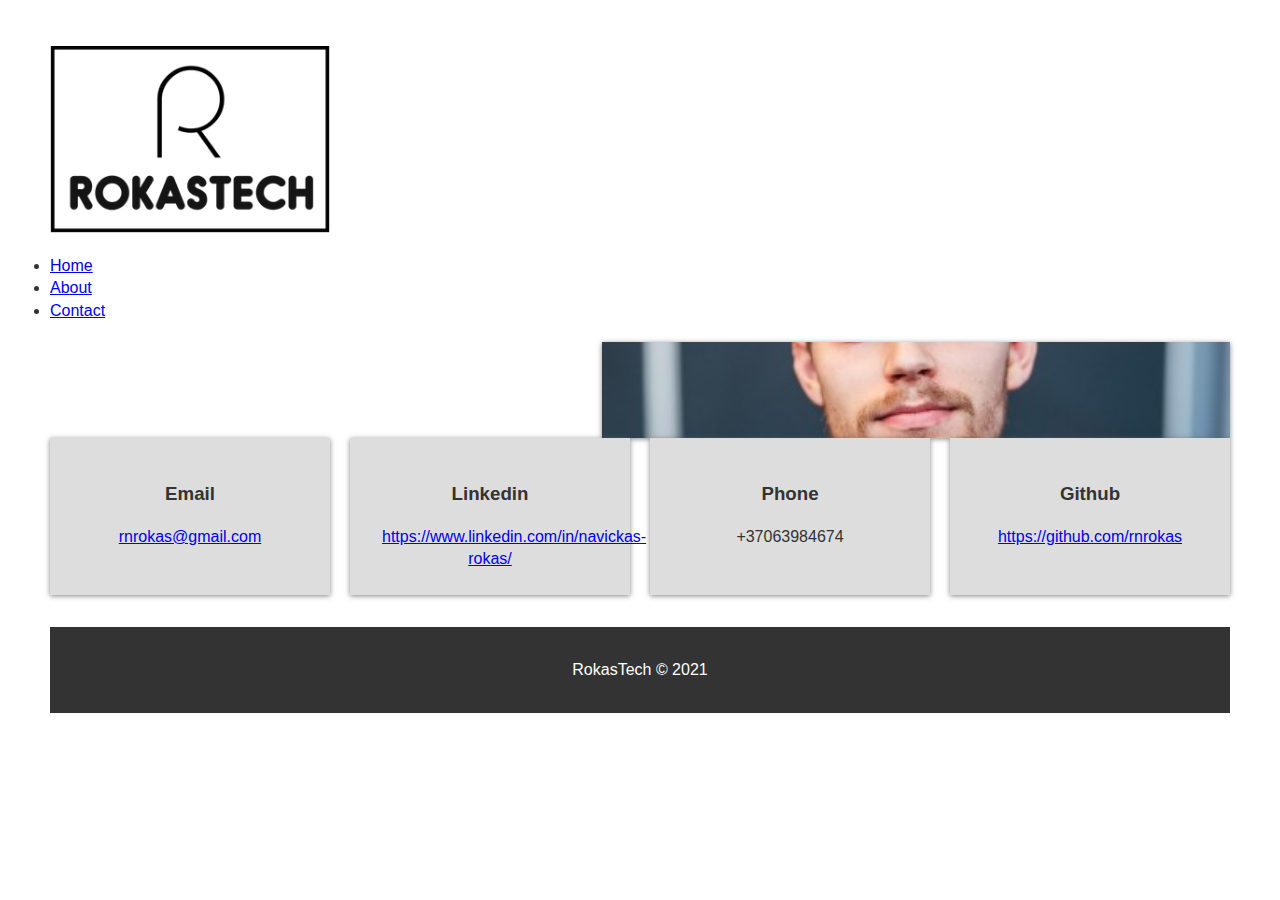
<file: contact.html>
<!DOCTYPE html>
<html lang="en">
  <head>
    <meta charset="UTF-8" />
    <meta http-equiv="X-UA-Compatible" content="IE=edge" />
    <meta name="viewport" content="width=device-width, initial-scale=1.0" />
    <link rel="stylesheet" href="styles.contact.css" />
    <title>RokasTech</title>
  </head>
  <body>
    <div class="wrapper">
      <!-- Navigation -->
      <nav class="main-nav">
        <ul>
          <li><div>
            <img src="/images/RokasTechLogo.png" alt=""></div>
          </div></li>
          <li>
            <a href="index.html">Home</a>
          </li>
          <li>
            <a href="about.html">About</a>
          </li>
          <li>
            <a href="#">Contact</a>
          </li>
        </ul>
      </nav>

      <!-- Top Container -->
      <section class="top-container">
        <div class="personal-photo"></div>
      </section>

      <!-- Boxes Section -->
      <section class="boxes">
        <div class="box">
          <h3>Email</h3>
          <a href="mailto:rnrokas@gmail.com">rnrokas@gmail.com</a>
        </div>
        <div class="box">
          <h3>Linkedin</h3>
          <a href="https://www.linkedin.com/in/navickas-rokas/">https://www.linkedin.com/in/navickas-rokas/</a>
        </div>
        <div class="box">
          <h3>Phone</h3>
          <p>+37063984674</p>
        </div>
        <div class="box">
          <h3>Github</h3>
          <a href="https://github.com/rnrokas">https://github.com/rnrokas</a>
        </div>
      </section>

      <!-- Footer -->
      <footer>
        <p>RokasTech &copy; 2021</p>
      </footer>
    </div>
    <!-- Wrapper Ends -->
  </body>
</html>
</file>
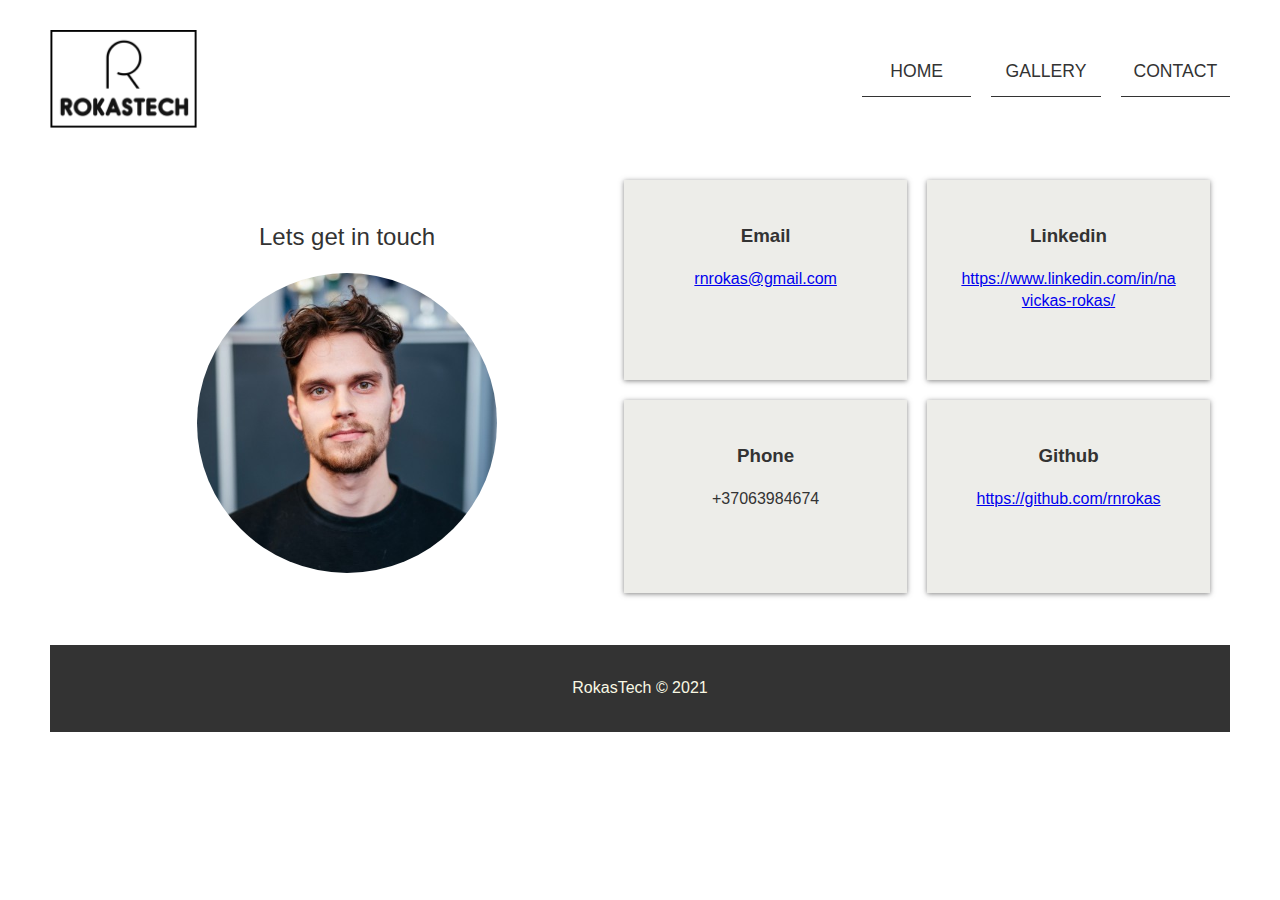
<file: Contact/contact.html>
<!DOCTYPE html>
<html lang="en">

<head>
  <meta charset="UTF-8" />
  <meta http-equiv="X-UA-Compatible" content="IE=edge" />
  <meta name="viewport" content="width=device-width, initial-scale=1.0" />
  <link rel="stylesheet" href="styles.contact.css" />
  <title>RokasTech</title>
</head>

<body>
  <div class="wrapper">
    <!-- Navigation -->
    <div>
      <img class="img-logo" src="/images/RokasTechLogo.png" alt="">
    </div>
    
    <nav class="main-nav">
      <ul>
        <li>
          <a href="/Index/index.html">Home</a>
        </li>
        <li>
          <a href="/Gallery/gallery.html">Gallery</a>
        </li>
        <li>
          <a href="#">Contact</a>
        </li>
      </ul>
    </nav>
  </div>

  <div class="content">
    <!-- Top Container -->
    <section class="top-container">
      <h2>Lets get in touch</h2>
      <img class="my-profile" src="/images/asasas.jpeg" alt=""> 
    </section>
    
    <!-- Boxes Section -->
    <section class="boxes">
      <div class="box">
        <h3>Email</h3>
        <a href="mailto:rnrokas@gmail.com">rnrokas@gmail.com</a>
      </div>
      <div class="box">
        <h3>Linkedin</h3>
        <a href="https://www.linkedin.com/in/navickas-rokas/">https://www.linkedin.com/in/navickas-rokas/</a>
      </div>
      <div class="box">
        <h3>Phone</h3>
        <p>+37063984674</p>
      </div>
      <div class="box">
        <h3>Github</h3>
        <a href="https://github.com/rnrokas">https://github.com/rnrokas</a>
      </div>
    </section>
  </div>
  

  <!-- Footer -->
  <footer>
    <p>RokasTech &copy; 2021</p>
  </footer>
  <!-- Wrapper Ends -->
</body>

</html>
</file>
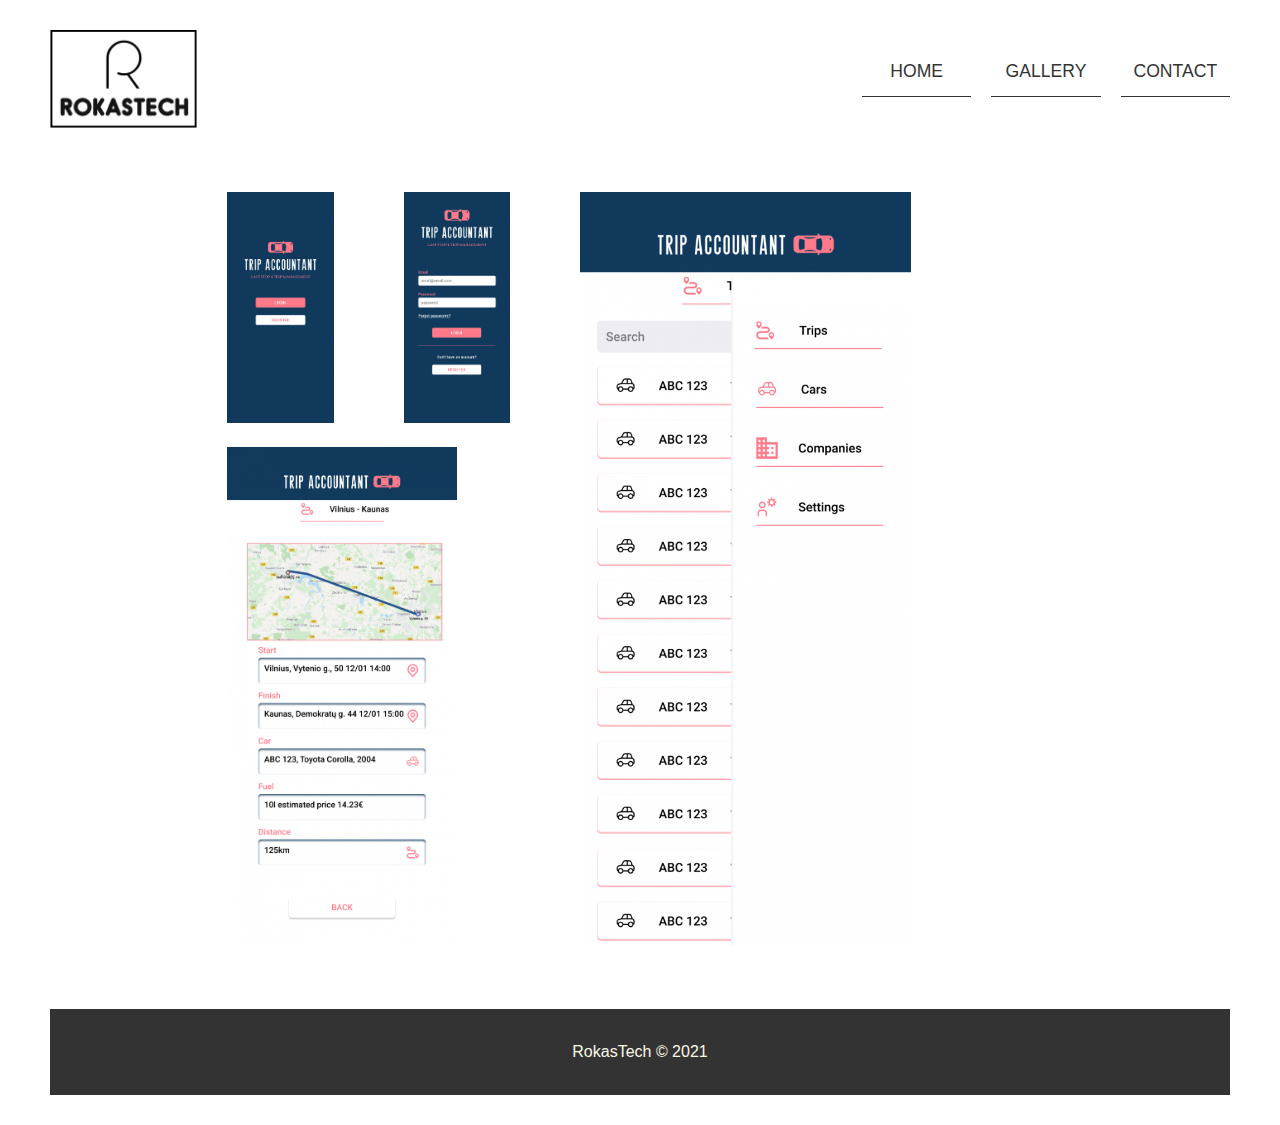
<file: Gallery/gallery.html>
<!DOCTYPE html>
<html lang="en">
  <head>
    <meta charset="UTF-8" />
    <meta http-equiv="X-UA-Compatible" content="IE=edge" />
    <meta name="viewport" content="width=device-width, initial-scale=1.0" />
    <link rel="stylesheet" href="styles.gallery.css" />
    <title>RokasTech</title>
  </head>

  <body>
    <div class="wrapper">
      <div>
        <img class="img-logo" src="/images/RokasTechLogo.png" alt="" />
      </div>
      <!-- Navigation -->
      <nav class="main-nav">
        <ul>
          <li>
            <a href="/Index/index.html">Home</a>
          </li>
          <li>
            <a href="#">Gallery</a>
          </li>
          <li>
            <a href="/Contact/contact.html">Contact</a>
          </li>
        </ul>
      </nav>
    </div>

    <div class="content">
      <div class="gallery">
        <div class="gallery__item gallery__item--1">
          <img src="/images/image1.png" alt="Gallery image 1" class="gallery__img" />
        </div>
        <div class="gallery__item gallery__item--2">
          <img src="/images/image2.png" alt="Gallery image 2" class="gallery__img" />
        </div>
        <div class="gallery__item gallery__item--3">
          <img src="/images/image3.png" alt="Gallery image 3" class="gallery__img" />
        </div>
        <div class="gallery__item gallery__item--4">
          <img src="/images/image4.png" alt="Gallery image 4" class="gallery__img" />
        </div>
      </div>
    </div>
    <!-- Footer -->
    <footer>
      <p>RokasTech &copy; 2021</p>
    </footer>
    <!-- Wrapper Ends -->
  </body>
</html>
</file>
<file: styles.contact.css>
/* CSS Variables */
:root {
  --primary: #ddd;
  --dark: #333;
  --light: #fff;
  --shadow: 0 1px 5px rgba(104, 104, 104, 0.8);
}

html {
  box-sizing: border-box;
  font-family: Arial, Helvetica, sans-serif;
  color: var(--dark);
}

body {
  background: #fff;
  margin: 30px 50px;
  line-height: 1.4;
}

.btn {
  background: var(--dark);
  color: var(--light);
  padding: 0.6rem 1.3rem;
  text-decoration: none;
  border: 0;
}

img {
  max-width: 100%;
}

.wrapper {
  display: grid;
  grid-gap: 20px;
}

/* Navigation */
.main-nav ul {
  display: grid;
  grid-gap: 20px;
  padding: 0;
  list-style: none;
  grid-template-columns: repeat(4, 1fr);
}

.main-nav a {
  background: none;
  display: flex;
  flex-direction: row;
  align-content: flex-end;
  text-decoration: none;
  padding: 0.8rem;
  text-align: center;
  color: var(--dark);
  text-transform: uppercase;
  font-size: 1.1rem;
}

.main-nav a:hover {
  background: var(--dark);
  color: var(--light);
}

.img-logo {
  max-width: 100%;
  max-height: 100%;
  display: block;
}

/* Top Container */
.top-container {
  display: grid;
  grid-gap: 20px;
  grid-template-areas:
    'personal-photo'
    'email linkedin phone';
}

/* Showcase */
.personal-photo {
  grid-area: personal-photo;

  background: url('/images/asasas.jpeg');
  background-size: cover;
  background-position: center;
  padding: 3rem;
  display: flex;
  flex-direction: column;
  align-items: start;
  justify-content: center;
  box-shadow: var(--shadow);
}

/* Boxes */
.boxes {
  display: grid;
  grid-gap: 20px;
  grid-template-columns: repeat(auto-fit, minmax(200px, 1fr));
}

.box {
  background: var(--primary);
  text-align: center;
  padding: 1.5rem 2rem;
  box-shadow: var(--shadow);
}

/* Info */
.info {
  background: var(--primary);
  box-shadow: var(--shadow);
  display: grid;
  grid-gap: 30px;
  grid-template-columns: repeat(2, 1fr);
  padding: 3rem;
}

/* Portfolio */
.portfolio {
  display: grid;
  grid-gap: 20px;
  grid-template-columns: repeat(auto-fit, minmax(200px, 1fr));
}

.portfolio img {
  width: 100%;
  box-shadow: var(--shadow);
}

/* Footer */
footer {
  margin-top: 2rem;
  background: var(--dark);
  color: var(--light);
  text-align: center;
  padding: 1rem;
}

/* Media Queries */
@media (max-width: 700px) {
  .top-container {
    grid-template-areas:
      'showcase showcase'
      'top-box-a top-box-b';
  }

  .showcase h1 {
    font-size: 2.5rem;
  }

  .main-nav ul {
    grid-template-columns: 1fr;
  }

  .info {
    grid-template-columns: 1fr;
  }

  .info .btn {
    display: block;
    text-align: center;
    margin: auto;
  }
}

@media (max-width: 500px) {
  .top-container {
    grid-template-areas:
      'showcase'
      'top-box-a'
      'top-box-b';
  }
}
</file>
<file: Contact/styles.contact.css>
/* CSS Variables */
:root {
  --primary: #edede9;
  --dark: #333;
  --light: #f9f8e4;
  --shadow: 0 1px 5px rgba(104, 104, 104, 0.8);
}

html {
  box-sizing: border-box;
  color: var(--dark);
}

body {
  background: #fff;
  margin: 30px 50px;
  line-height: 1.4;
  font-family: 'Montserrat', sans-serif;
  font-weight: 100; 
  
}

.btn {
  background: var(--dark);
  color: var(--light);
  padding: 0.6rem 1.3rem;
  text-decoration: none;
  border: 0;
}

img {
  max-width: 70%;
  height: auto;
}

.wrapper {
  display: grid;
  grid-auto-flow: column;
  justify-content: space-between;
  height: 100px;
  margin-bottom: 30px;
}

/* Navigation */
.main-nav ul {
  display: grid;
  grid-gap: 20px;
  padding: 0;
  list-style: none;
  grid-template-columns: repeat(3, 1fr);
  height: 100px;
}

.main-nav a {
  background: none;
  display: flex;
  flex-direction: column;
  text-decoration: none;
  padding: 0.8rem;
  text-align: center;
  color: var(--dark);
  text-transform: uppercase;
  font-size: 1.1rem;
  align-items: center;
  border-bottom: 1px solid var(--dark);
}

.main-nav a:hover {
  background: var(--dark);
  color: var(--light);
}

.img-logo {
  max-height: 100%;
  display: block;
  animation: change-background 2s linear infinite alternate;
}

.content {
  display: grid;
  grid-auto-flow: column;
  padding: 20px;
}
.top-container {
  display: grid;
  justify-items: center;
  padding: 20px;
}

.my-profile {
  height: 300px;
  border-radius: 50%;
}

/* Boxes */
.boxes {
  display: grid;
  grid-gap: 20px;
  grid-template-columns: repeat(auto-fit, minmax(250px, 1fr));
}

.box {
  background: var(--primary);
  text-align: center;
  padding: 1.5rem 2rem;
  box-shadow: var(--shadow);
  word-wrap:break-word;
}

h2 {
  font-weight: 100;
}

/* Info */
.info {
  background: var(--primary);
  box-shadow: var(--shadow);
  display: grid;
  grid-gap: 30px;
  grid-template-columns: repeat(2, 1fr);
  padding: 3rem;
}

/* Portfolio */
.portfolio {
  display: grid;
  grid-gap: 20px;
  grid-template-columns: repeat(auto-fit, minmax(200px, 1fr));
}

.portfolio img {
  width: 100%;
  box-shadow: var(--shadow);
}

/* Footer */
footer {
  margin-top: 2rem;
  background: var(--dark);
  color: var(--light);
  text-align: center;
  padding: 1rem;
}

/* Media Queries */
@media (max-width: 700px) {
  .top-container {
    grid-template-areas:
      'showcase showcase'
      'top-box-a top-box-b';
  }

  .showcase h1 {
    font-size: 2.5rem;
  }

  .main-nav ul {
    grid-template-columns: 1fr;
  }

  .info {
    grid-template-columns: 1fr;
  }

  .info .btn {
    display: block;
    text-align: center;
    margin: auto;
  }
}

@media (max-width: 500px) {
  .top-container {
    grid-template-areas:
      'showcase'
      'top-box-a'
      'top-box-b';
  }
}

@keyframes change-background {
  0% {
    background: #006d77;
  }
  25% {
    background: #83c5be;
  }
  50% {
    background: #edf6f9;
  }
  75% {
    background: #ffddd2;
  }
  100% {
    background: #e29578;
  }
}
</file>
<file: Gallery/styles.gallery.css>
/* CSS Variables */
:root {
  --primary: #edede9;
  --dark: #333;
  --light: #f9f8e4;
  --shadow: 0 1px 5px rgba(104, 104, 104, 0.8);
}

html {
  box-sizing: border-box;
  color: var(--dark);
}

body {
  background: #fff;
  margin: 30px 50px;
  line-height: 1.4;
  font-family: 'Montserrat', sans-serif;
  font-weight: 100;
}

.btn {
  background: var(--dark);
  color: var(--light);
  padding: 0.6rem 1.3rem;
  text-decoration: none;
  border: 0;
}

img {
  max-width: 70%;
  height: auto;
}

.wrapper {
  display: grid;
  grid-auto-flow: column;
  justify-content: space-between;
  height: 100px;
  margin-bottom: 30px;
}

.img-logo {
  max-height: 100%;
  display: block;
  animation: change-background 2s linear infinite alternate;
}

.content {
  display: grid;
  grid-auto-flow: row;
  grid-row-gap: 20px;
}

/* Navigation */
.main-nav ul {
  display: grid;
  grid-gap: 20px;
  padding: 0;
  list-style: none;
  grid-template-columns: repeat(3, 1fr);
}

.main-nav a {
  background: none;
  display: flex;
  flex-direction: column;
  text-decoration: none;
  padding: 0.8rem;
  text-align: center;
  color: var(--dark);
  text-transform: uppercase;
  font-size: 1.1rem;
  align-items: center;
  border-bottom: 1px solid var(--dark);
}

.main-nav a:hover {
  background: var(--dark);
  color: var(--light);
}

/* Top Container */
.top-container {
  display: grid;
  grid-gap: 20px;
  grid-template-areas:
    'showcase showcase top-box-a'
    'showcase showcase top-box-b';
}

.gallery {
  display: grid;
  grid-template-columns: repeat(8, 1fr);
  grid-gap: 1.5rem;
  width: 70%;
  margin: 2rem auto;
}

.gallery__img {
  width: 100%;
  height: 100%;
  object-fit: cover;
  display: block;
}

.gallery__item{
  overflow: hidden;
}
.gallery__item:hover {
  transform: scale(1.05);
  transition: transform .2s; 
}

.gallery__item--1 {
  grid-column-start: 1;
  grid-column-end: 3;
  grid-row-start: 1;
  grid-row-end: 5;
}

.gallery__item--2 {
  grid-column-start: 3;
  grid-column-end: 5;
  grid-row-start: 1;
  grid-row-end: 5;
}

.gallery__item--3 {
  grid-column-start: 5;
  grid-column-end: 15;
  grid-row-start: 1;
  grid-row-end: 6;
}

.gallery__item--4 {
  grid-column-start: 1;
  grid-column-end: 5;
  grid-row-start: 5;
  grid-row-end: 6;
}

/* Footer */

footer {
  margin-top: 2rem;
  background: var(--dark);
  color: var(--light);
  text-align: center;
  padding: 1rem;
}

/* Media Queries */
@media (max-width: 700px) {
  .top-container {
    grid-template-areas:
      'showcase showcase'
      'top-box-a top-box-b';
  }

  .showcase h1 {
    font-size: 2.5rem;
  }

  .main-nav ul {
    grid-template-columns: 1fr;
  }

  .info {
    grid-template-columns: 1fr;
  }

  .info .btn {
    display: block;
    text-align: center;
    margin: auto;
  }
}

@media (max-width: 500px) {
  .top-container {
    grid-template-areas:
      'showcase'
      'top-box-a'
      'top-box-b';
  }
}

@keyframes change-background {
  0% {
    background: #006d77;
  }
  25% {
    background: #83c5be;
  }
  50% {
    background: #edf6f9;
  }
  75% {
    background: #ffddd2;
  }
  100% {
    background: #e29578;
  }
}
</file>
